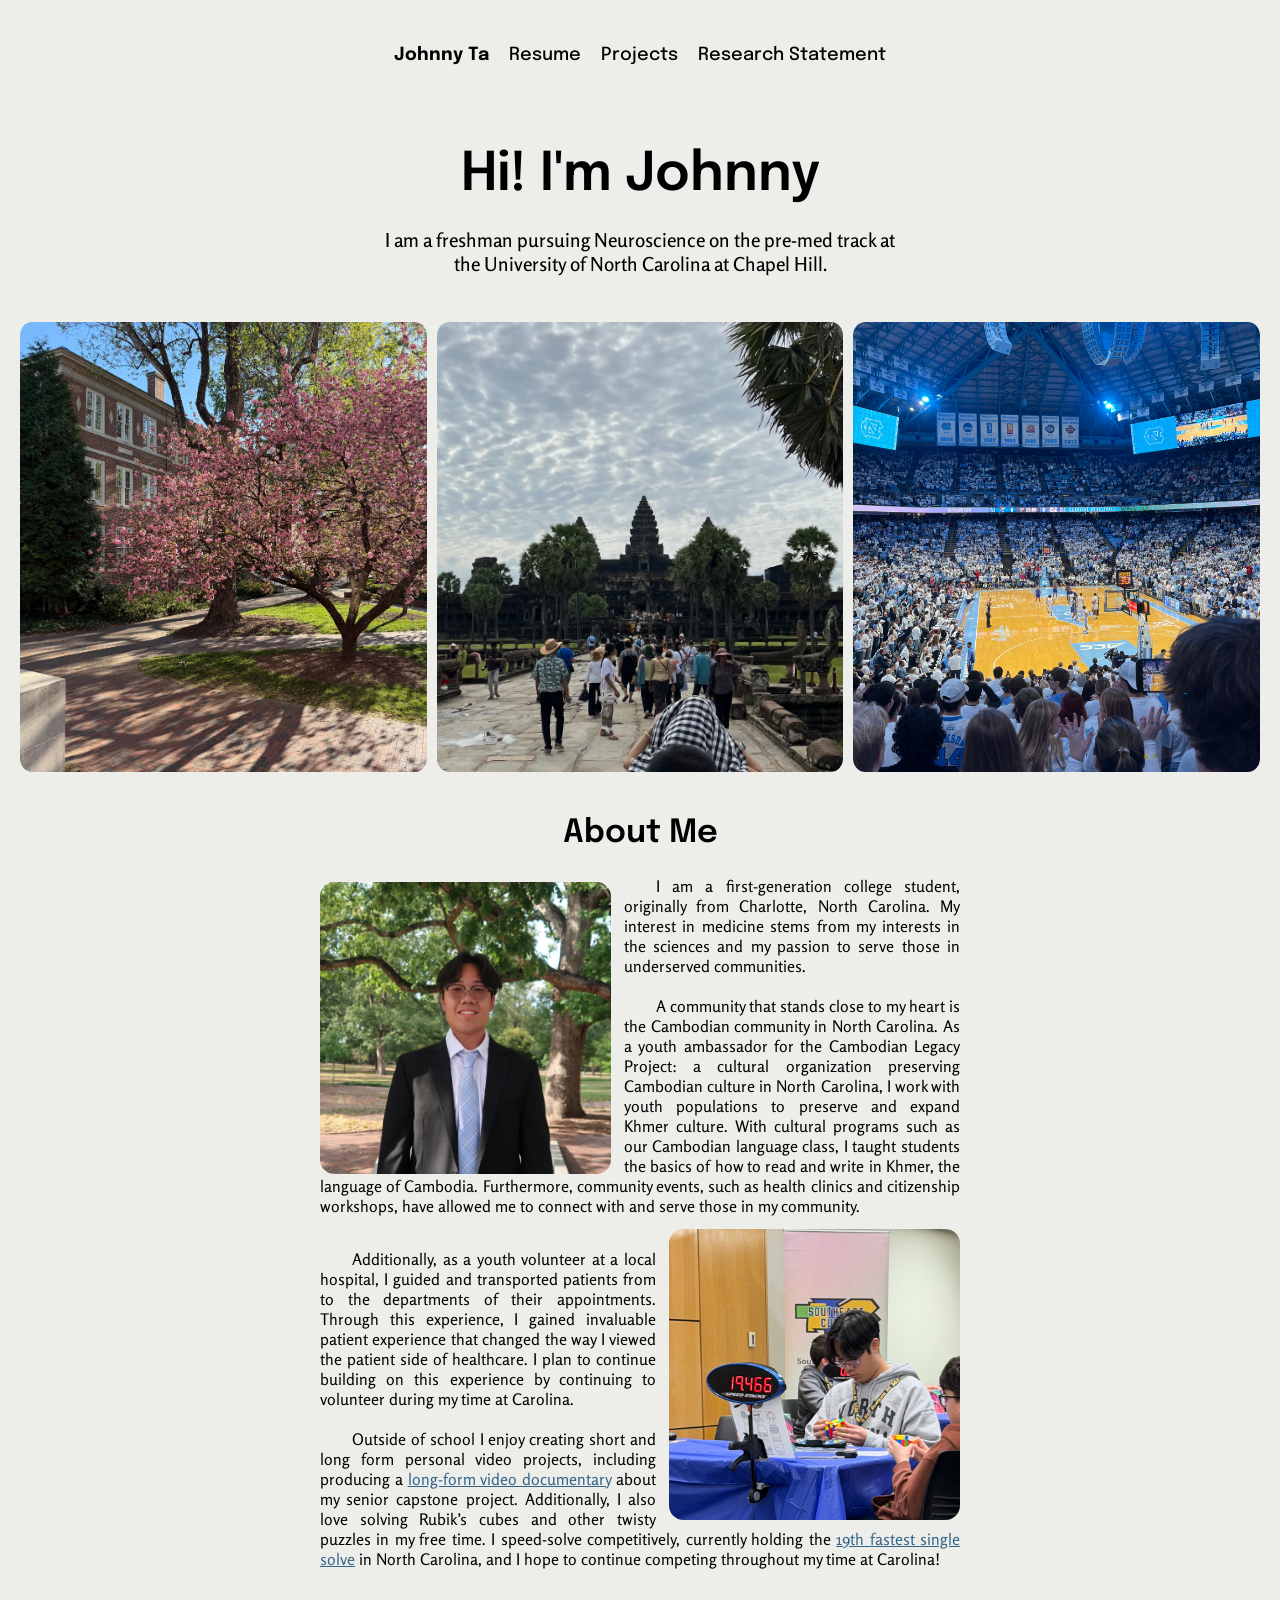
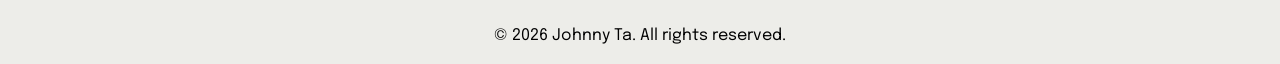
<file: index.html>
<!DOCTYPE html>
<html lang="en">
<link rel="stylesheet" href="style.css">
<link rel="icon" href="Website Images/oldwell.png">
<link rel="preconnect" href="https://fonts.googleapis.com">
<link rel="preconnect" href="https://fonts.gstatic.com" crossorigin>
<link href="https://fonts.googleapis.com/css2?family=Epilogue:ital,wght@0,100..900;1,100..900&family=Rosario:ital,wght@0,300..700;1,300..700&display=swap" rel="stylesheet">
<head>
    <title>Johnny Ta - Neuroscience @ UNC Chapel Hill</title>
</head>

<body>
    <div class = header>
        <nav>
            <ul>
                <ul>
                    <li><a href="index.html" class="name">Johnny Ta</a></li>
                    <li><a href="resume.html">Resume</a></li>
                    <li><a href="projects.html">Projects</a></li>
                    <li><a href="researchstatement.html">Research Statement</a></li>
                </ul>
            </ul>
        </nav>
    </div> 
    
    <h1 class="hometitle">Hi! I'm Johnny</h1>
    <div class="intro">
        <p>I am a freshman pursuing Neuroscience on the pre-med track at the University of North Carolina at Chapel Hill.
    </div>
    
    <div class="gallery">
        <img src="Website Images/IMG_0241.jpeg" alt="">
        <img src="Website Images/Angkorwat.jpeg" alt="">
        <img src="Website Images/IMG_9221 2.jpeg" alt="">
    </div>

    <h1 class="titles">About Me</h1>
    <div class="aboutme">
        <img src="Website Images/square-image.jpg" alt="Image of Johnny Ta" class= "homeimage">
        <p>I am a first-generation college student, originally from Charlotte, North Carolina. My interest in medicine stems from my interests in the sciences and my passion to serve those in underserved communities. </p> 
        <br>
        <p>A community that stands close to my heart is the Cambodian community in North Carolina. As a youth ambassador for the Cambodian Legacy Project: a cultural organization preserving Cambodian culture in North Carolina, I work with youth populations to preserve and expand Khmer culture. With cultural programs such as our Cambodian language class, I taught students the basics of how to read and write in Khmer, the language of Cambodia. Furthermore, community events, such as health clinics and citizenship workshops, have allowed me to connect with and serve those in my community.</p>
    </div>
    
    <div class="aboutme2">    
        <img src="Website Images/frontpagecubing.jpeg" alt="Image of me at a cubing competition" class ="homeimage2">
        <br>
        <p>Additionally, as a youth volunteer at a local hospital, I guided and transported patients from to the departments of their appointments. Through this experience, I gained invaluable patient experience that changed the way I viewed the patient side of healthcare. I plan to continue building on this experience by continuing to volunteer during my time at Carolina.</p>
        <br>
        <p>Outside of school I enjoy creating short and long form personal video projects, including producing a <a href="https://www.youtube.com/watch?app=desktop&v=ff0PVe4ayko" target="_blank" rel="noopener noreferrer" class= links>long-form video documentary</a> about my senior capstone project. Additionally, I also love solving Rubik’s cubes and other twisty puzzles in my free time. I speed-solve competitively, currently holding the <a href="https://www.cubingusa.org/state_rankings#/s=nc/a=0" target="_blank" rel="noopener noreferrer" class=links>19th fastest single solve</a> in North Carolina, and I hope to continue competing throughout my time at Carolina!</p>
    </div>

    <footer>
        <p>&copy; 2026 Johnny Ta. All rights reserved.</p>
    </footer>

</body>

</html>
</file>
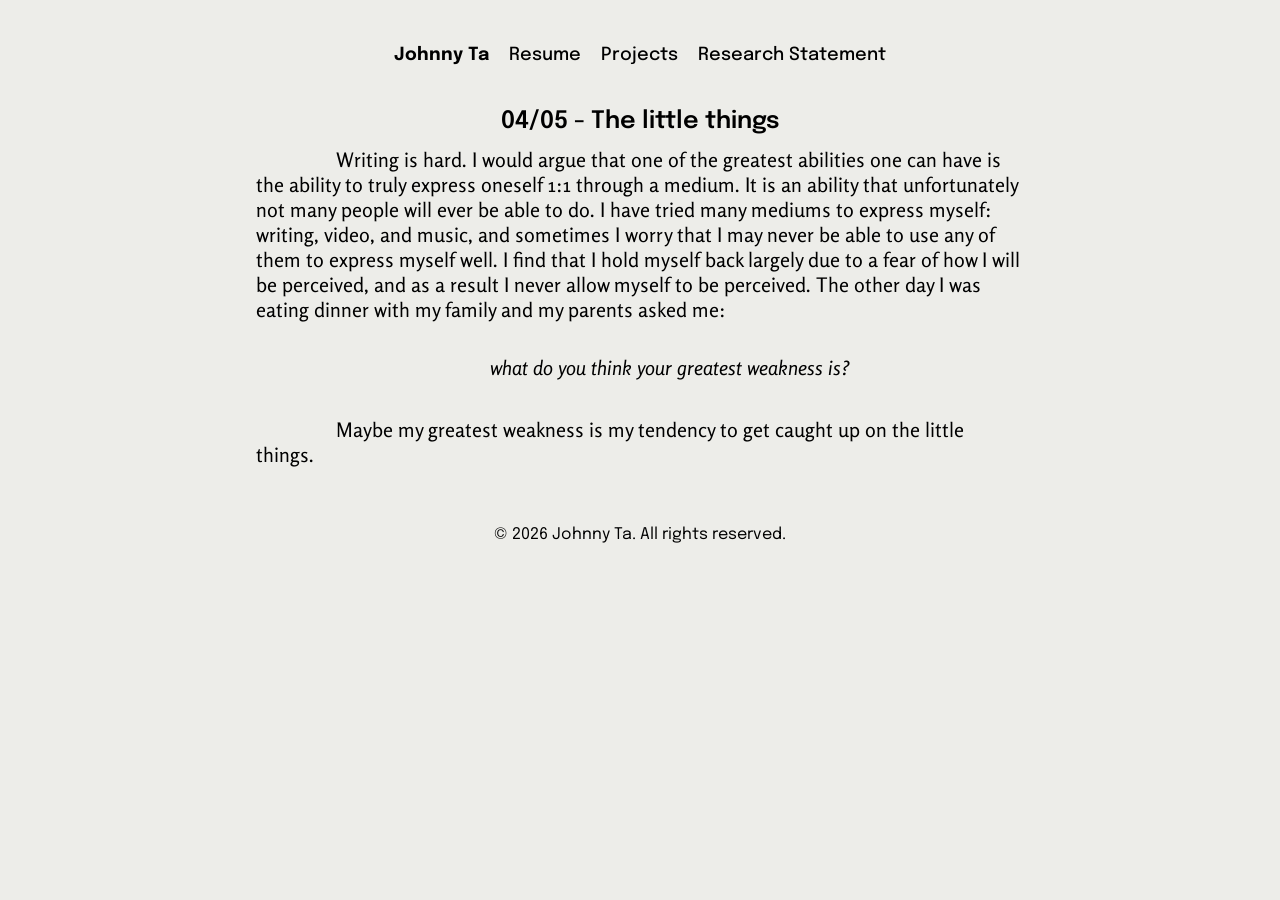
<file: blog.html>
<!DOCTYPE html>
<html lang="en">
<meta name="viewport" content="width=device-width, initial-scale=1.0">
<link rel="stylesheet" href="style.css">
<link rel="icon" href="Website Images/oldwell.png">
<link rel="preconnect" href="https://fonts.googleapis.com">
<link rel="preconnect" href="https://fonts.gstatic.com" crossorigin>
<link href="https://fonts.googleapis.com/css2?family=Epilogue:ital,wght@0,100..900;1,100..900&family=Rosario:ital,wght@0,300..700;1,300..700&display=swap" rel="stylesheet">
<head>
    <title>Johnny Ta - Neuroscience @ UNC Chapel Hill</title>
</head>

<body>
    <div class = header>
        <nav>
            <ul>
                <ul>
                    <li><a href="index.html" class="name">Johnny Ta</a></li>
                    <li><a href="resume.html">Resume</a></li>
                    <li><a href="projects.html">Projects</a></li>
                    <li><a href="researchstatement.html">Research Statement</a></li>
                </ul>
            </ul>
        </nav>
    </div> 

    <div>
        <h2 class="titles">04/05 - The little things</h2>
        <p class="blogtext">Writing is hard. I would argue that one of the greatest abilities one can have is the ability to truly express oneself 1:1 through a medium. It is an ability that unfortunately not many people will ever be able to do. I have tried many mediums to express myself: writing, video, and music, and sometimes I worry that I may never be able to use any of them to express myself well. I find that I hold myself back largely due to a fear of how I will be perceived, and as a result I never allow myself to be perceived. The other day I was eating dinner with my family and my parents asked me: <br><br> <i class="blogtext">what do you think your greatest weakness is?</i> <br> </p>
        <p class="blogtext">Maybe my greatest weakness is my tendency to get caught up on the little things.</p>
        
    </div>



    <footer>
        <p>&copy; 2026 Johnny Ta. All rights reserved.</p>
    </footer>

</body>

</html>
</file>
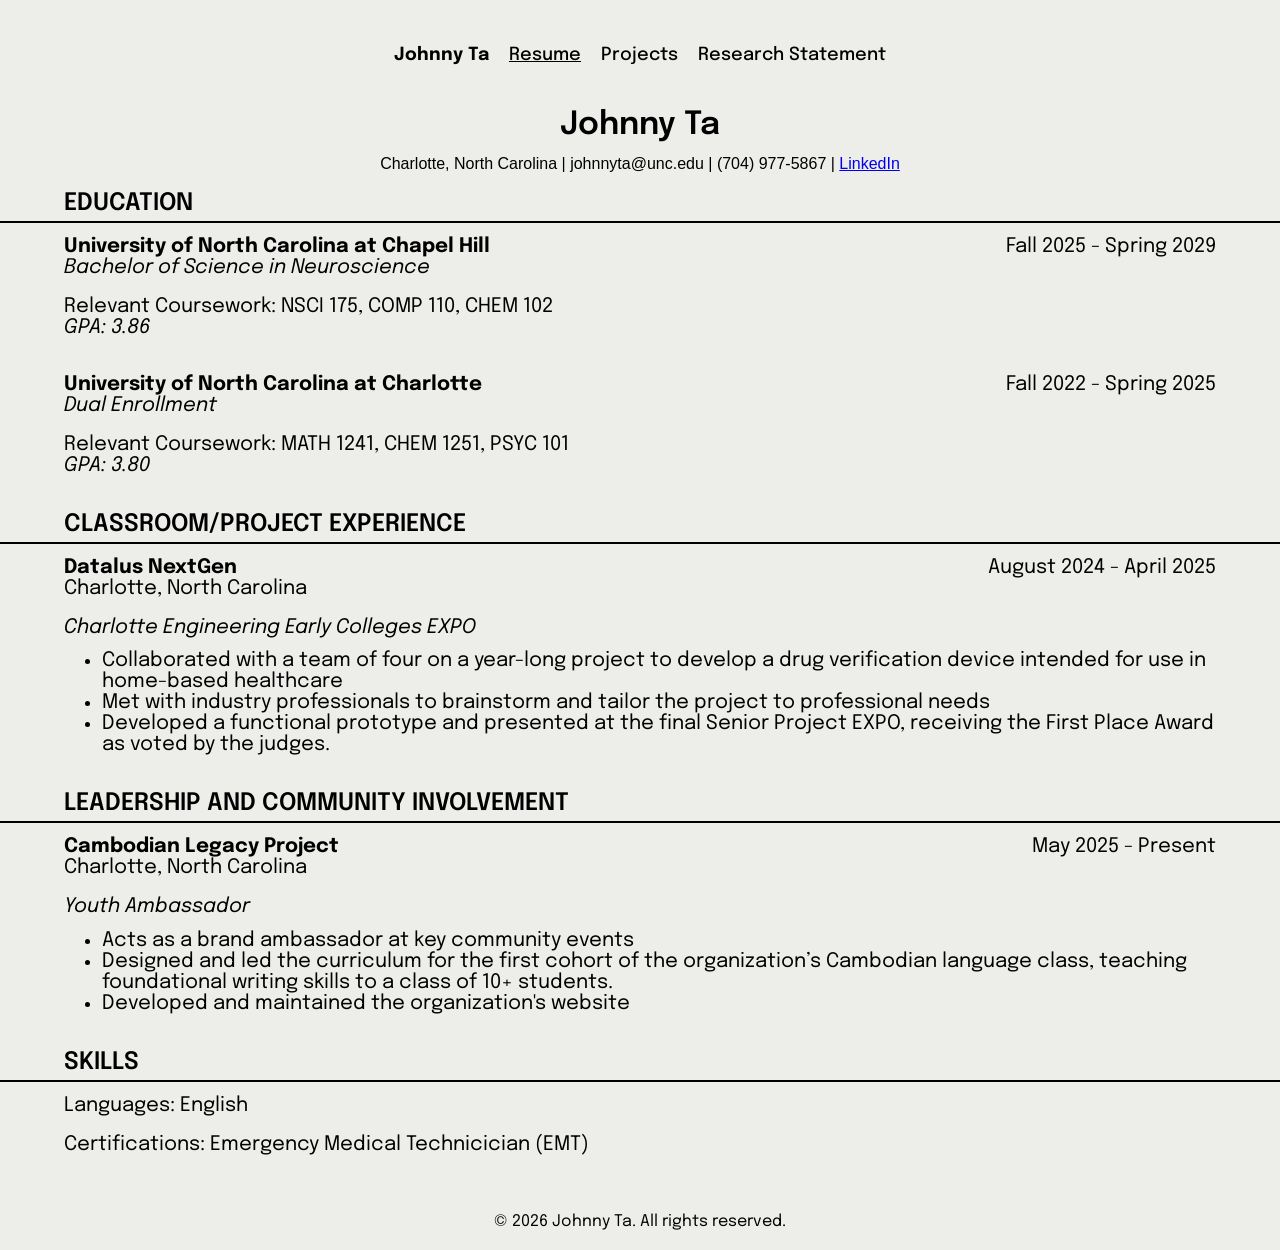
<file: resume.html>
<!DOCTYPE html>
<html lang="en">
<meta name="viewport" content="width=device-width, initial-scale=1.0">
<link rel="stylesheet" href="style.css">
<link rel="preconnect" href="https://fonts.googleapis.com">
<link rel="preconnect" href="https://fonts.gstatic.com" crossorigin>
<link href="https://fonts.googleapis.com/css2?family=Epilogue:ital,wght@0,100..900;1,100..900&family=Newsreader:ital,opsz,wght@0,6..72,200..800;1,6..72,200..800&display=swap" rel="stylesheet">

<head>
    <title>Johnny Ta - Resume</title>
</head>

<body>
    <div class = header>
    <nav>
        <ul>
            <ul>
                <li><a href="index.html" class="name">Johnny Ta</a></li>
                <li><a href="resume.html" class="active">Resume</a></li>
                <li><a href="projects.html">Projects</a></li>
                <li><a href="researchstatement.html">Research Statement</a></li>
            </ul>
        </ul>
    </nav>
    </div> 

    <h1 class="titles">Johnny Ta</h1>
    <div class="resumeheader">
        <p>Charlotte, North Carolina | johnnyta@unc.edu | (704) 977-5867 | <a href="https://www.linkedin.com/in/johnny-ta783/" target="_blank" rel="noopener noreferrer">LinkedIn</a></p>
        <br>
    </div>
    <h2 class="sectionheader">EDUCATION</h2>
    <div class="resumebody">
        <p class="duration">Fall 2025 - Spring 2029</p>
        <p><strong>University of North Carolina at Chapel Hill</strong></p>        
        <i>Bachelor of Science in Neuroscience</i>
        <br>
        <p>Relevant Coursework: NSCI 175, COMP 110, CHEM 102</p>
        <i>GPA: 3.86</i>
        <br>
        <br>
        <p class="duration">Fall 2022 - Spring 2025</p>
        <p><strong>University of North Carolina at Charlotte</strong></p>
        <i>Dual Enrollment</i>
        <br>
        <p>Relevant Coursework: MATH 1241, CHEM 1251, PSYC 101</p>
        <i>GPA: 3.80</i>
    </div>
    
    <br>
    <br>

    <h2 class="sectionheader">CLASSROOM/PROJECT EXPERIENCE</h2>
    <div class="resumebody">
        <p class="duration">August 2024 - April 2025</p>
        <p><strong>Datalus NextGen</strong></p>
        <p>Charlotte, North Carolina</p>
        <br>
        <i>Charlotte Engineering Early Colleges EXPO</i>
        <ul>
            <li>Collaborated with a team of four on a year-long project to develop a drug verification device intended for use in home-based healthcare</li>
            <li>Met with industry professionals to brainstorm and tailor the project to professional needs</li>
            <li>Developed a functional prototype and presented at the final Senior Project EXPO, receiving the First Place Award as voted by the judges.</li>
        </ul>
    </div>

    <br>
    <br>

    <h2 class="sectionheader">LEADERSHIP AND COMMUNITY INVOLVEMENT</h2>
    <div class="resumebody">
        <p class="duration">May 2025 - Present</p>
        <p><strong>Cambodian Legacy Project</strong></p>
        <p>Charlotte, North Carolina</p>
        <br>
        <i>Youth Ambassador</i>
        <ul>
            <li>Acts as a brand ambassador at key community events</li>
            <li>Designed and led the curriculum for the first cohort of the organization’s Cambodian language class, teaching foundational writing skills to a class of 10+ students.</li>
            <li>Developed and maintained the organization's website</li>
        </ul>
    </div>
    
    <br>
    <br>
    <h2 class="sectionheader">SKILLS</h2>
    <div class="resumebody">
        <p>Languages: English</p>
        <br>
        <p>Certifications: Emergency Medical Technicician (EMT)</p>
    </div>


    <footer>
        <p>&copy; 2026 Johnny Ta. All rights reserved.</p>
    </footer>
</body>
</file>
<file: style.css>
*{
    margin: 0;
    padding: 0;
    box-sizing: border-box;
    background-color: #edede9;
}
html, body {
    margin: 0;
    padding: 0;
    width: 100%;
    overflow-x: hidden;
}

/* nav bar and footer*/
nav{
    width: 100%;
    display: flex;
    align-items: center;
    justify-content: center;
    margin-top: 2%;
    padding: 20px 10px;
    font-family:"Epilogue", sans-serif;
    font-weight: 500;
    font-size: large;

}
nav ul{
    display:flex;
    flex-direction: row;
    list-style: none;
    padding: 0;
    margin: 0;
    gap: 20px;
}
nav ul li a{
    text-decoration: none;
    color: black;
}
nav a:hover {
    text-decoration: underline;
}
.active{
    text-decoration: underline;
}
.name{
    display:flex;
    float: left;
    justify-content: center;
    font-weight: bold;
}
footer {
    text-align: center;
    padding: 20px;
    width: 100%; 
    font-family: "Epilogue", sans-serif;
    margin-top: 3%;
}

/* "Globals" */
.links{
    color: #33658A;
}

.titles{
    display: flex;
    justify-content: center;
    align-items: center;
    font-family: "Epilogue", sans-serif;
    font-weight: 600;
    margin-top: 2%;

}

/* Home Page */
.hometitle{
    display: flex;
    justify-content: center;
    align-items: center;
    font-family: "Epilogue", sans-serif;
    font-weight: 600;
    font-size:40pt;
    padding: 5% 0 0 ;

}
.gallery{
    display: grid;
    grid-template-columns: repeat(3, 1fr);
    gap: 10px;
    padding: 20px;
}
.gallery img{
    width: 100%;
    height: 50vh;
    object-fit: cover;
    border-radius: 3%;
}
.intro{
    display: flex;
    padding: 2% 30%;
    text-align: center;
    font-family:"Rosario",sans-serif;
    font-weight: 500;
    font-size: larger;
}
.homeimage{
    float: left;
    margin-right: 2%;
    width: 25cap;
    height: 25cap;
    border-radius: 5%;
    margin-top: 1%;
}
.homeimage2{
    float:right;
    margin-left: 2%;
    width: 25cap;
    height: 25cap;
    border-radius: 5%;
}
.aboutme{
    padding: 2% 25% 1%;
    font-family:"Rosario",sans-serif;
    font-weight: 400;
    font-size: medium;
    text-indent: 2em;
    text-align:justify;
}
.aboutme2{
    padding: 0 25%;
    font-family:"Rosario",sans-serif;
    font-weight: 400;
    font-size: medium;
    text-indent: 2em;
    text-align: justify;
}
/* Resume Page */
.resumeheader{
    display: flex;
    align-items: center;
    flex-direction: column;
    justify-content: center;
    font-family: "Rosario", sans-serif;
    margin-top: 1%;
}
.sectionheader{
    font-family: "Epilogue", sans-serif;
    font-weight: 600;
    padding-bottom: 1%;
    border-bottom: 2px solid black;
    display: block;
    width: 100%;
    padding: 0 5% 5px 5%;
    box-sizing:border-box;
}
.resumebody{
    margin-top: 1%;
    width: 100%;
}
.resumebody p, i{
    display: flex;
    justify-content: space-between;
    font-family: "Epilogue", serif;
    font-size: 15pt;
    font-weight: 400;
    padding: 0 5%;
}
.resumebody ul{
    list-style-type: disc;
    padding-left: 8%;
    padding-top: 1%;
    font-family: "Epilogue", serif;
    font-size: 15pt;
    font-weight: 400;
    padding-right: 5%;
}
.duration{
    float: right;
}
/*blog*/
.blogtext{
    font-family: "Rosario", sans-serif;
    font-size: 15pt;
    font-weight: 400;
    text-indent: 4em;
    padding: 1% 20% 0;
}

/* Mobile CSS styling*/
@media (max-width: 768px) {
    nav{
        width: 100%;
        display: flex;
        flex-direction: column;
        text-align: center;
        margin-top: 2%;
        padding: 20px 10px;
        font-family:"Epilogue", sans-serif;
        font-weight: 500;
        font-size: 10pt;
    }
    .hometitle{
    display: flex;
    justify-content: center;
    font-family: "Epilogue", sans-serif;
    font-weight: 600;
    font-size:30pt;
    padding: 5% 0 0 ;
    }
    .intro{
    display: flex;
    padding: 2% 5%;
    text-align: center;
    font-family:"Rosario",sans-serif;
    font-weight: 500;
    font-size: larger;
    }
    .gallery{
        grid-template-columns: repeat(1, 1fr); 
        gap: 10px;
        padding: 20px;
    }

    .gallery img {
        height: 50vh; 
        object-fit: cover; 
        border-radius:3%;
    }
    .homeimage{
        display: flex;
        justify-content: center;
        padding: 0 5%;
        margin:auto;
        width: 25cap;
        height: 25cap;
        border-radius: 5%;
        margin-top: 1%;
    }
    .homeimage2{
        float:right;
        margin-left: 2%;
        width: 25cap;
        height: 25cap;
        border-radius: 5%;
    }
    .aboutme{
        padding: 2% 25% 1%;
        font-family:"Rosario",sans-serif;
        font-weight: 400;
        font-size: medium;
        text-indent: 2em;
        text-align:justify;
    }
    .aboutme2{
        padding: 0 25%;
        font-family:"Rosario",sans-serif;
        font-weight: 400;
        font-size: medium;
        text-indent: 2em;
        text-align: justify;
    }
}
</file>
